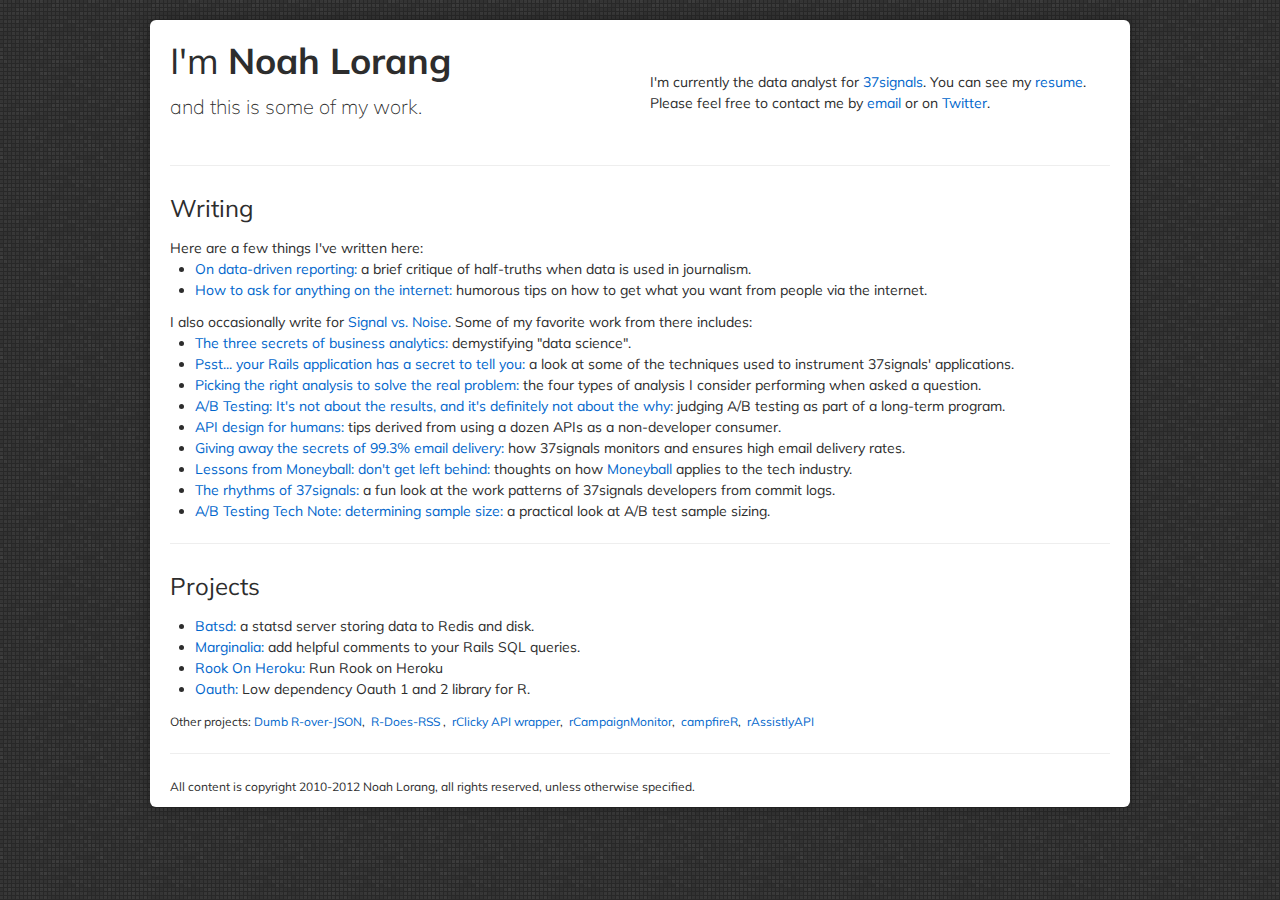
<file: index.html>
<html>
  
  <head>
    <title>Noah Lorang</title>
    <meta name="Keywords" content="datarobots, noah lorang, noahhl, noahhlo">

    <link href="css/bootstrap.min.css" rel="stylesheet">
    <link rel='stylesheet' type='text/css' href='style.css'>
  </head>
  <body>
    <div class='container'>
      <div class='row'>
        <div class='span6'>
          <h1>I'm <b>Noah Lorang</b></h1>
          <p class='lead'>and this is some of my work.</p>
        </div>
        <div class='span6'>
          <br/>
          <br/>
          I'm currently the data analyst for <a href="http://37signals.com">37signals</a>. You can see my <a href="http://www.linkedin.com/in/noahlorang">resume</a>.<br/>
          Please feel free to contact me by <a href="mailto:noah@datarobots.com">email</a> or on <a href="http://twitter.com/noahhlo">Twitter</a>.
        </div>
      </div>
      <hr/>
      <h3>Writing</h3>
      Here are a few things I've written here:
      <ul>
        <li><a href="writing/on-data-driven-reporting.html">On data-driven reporting:</a> a brief critique of half-truths when data is used in journalism.</li>
        <li><a href="writing/how-to-ask-for-anything-on-the-internet.html">How to ask for anything on the internet:</a> humorous tips on how to get what you want from people via the internet.</li>
      </ul>
      I also occasionally write for <a href="http://37signals.com/svn">Signal vs. Noise</a>. Some of my favorite work from there includes:
      <ul>
        <li><a href="http://37signals.com/svn/posts/3002-the-three-secrets-of-business-analytics-no-rocket-science-here">The three secrets of business analytics:</a> demystifying "data science".</li>
        <li><a href="http://37signals.com/svn/posts/3091-pssst-your-rails-application-has-a-secret-to-tell-you">Psst... your Rails application has a secret to tell you:</a> a look at some of the techniques used to instrument 37signals' applications.</li>
        <li><a href="http://37signals.com/svn/posts/3197-picking-the-right-analysis-to-solve-the-real-problem">Picking the right analysis to solve the real problem:</a> the four types of analysis I consider performing when asked a question.</li>
        <li><a href="http://37signals.com/svn/posts/3169-ab-testing-its-not-about-the-results-and-its-definitely-not-about-the-why">A/B Testing: It's not about the results, and it's definitely not about the why:</a> judging A/B testing as part of a long-term program.</li>
        <li><a href="http://37signals.com/svn/posts/3018-api-design-for-humans">API design for humans:</a> tips derived from using a dozen APIs as a non-developer consumer.</li>
        <li><a href="http://37signals.com/svn/posts/3096-giving-away-the-secrets-of-993-email-delivery">Giving away the secrets of 99.3% email delivery:</a> how 37signals monitors and ensures high email delivery rates.</li>
        <li><a href="http://37signals.com/svn/posts/3098-lessons-from-moneyball-dont-get-left-behind">Lessons from Moneyball: don't get left behind:</a> thoughts on how <a href="http://en.wikipedia.org/wiki/Moneyball">Moneyball</a> applies to the tech industry.</li>
        <li><a href="http://37signals.com/svn/posts/3019-the-rhythms-of-37signals">The rhythms of 37signals:</a> a fun look at the work patterns of 37signals developers from commit logs.</li>
        <li><a href="http://37signals.com/svn/posts/3004-ab-testing-tech-note-determining-sample-size">A/B Testing Tech Note: determining sample size: </a> a practical look at A/B test sample sizing.</li>
      </ul>

      <hr/>
 
      <h3>Projects</h3>
      <ul>
        <li><a href="http://github.com/noahhl/batsd">Batsd:</a> a statsd server storing data to Redis and disk.</li>
        <li><a href="http://github.com/37signals/marginalia">Marginalia:</a> add helpful comments to your Rails SQL queries.</li>
        <li><a href="http://github.com/noahhl/rookonheroku">Rook On Heroku:</a> Run Rook on Heroku</li>
        <li><a href="http://github.com/noahhl/oauth">Oauth:</a> Low dependency Oauth 1 and 2 library for R.</li>
      </ul>
      <span class='small'>
        Other projects: 
          <a href="http://github.com/noahhl/rbyjson">Dumb R-over-JSON</a>,&nbsp;
          <a href="http://github.com/noahhl/r-does-rss">R-Does-RSS</a> ,&nbsp;
          <a href="http://github.com/noahhl/rClicky">rClicky API wrapper</a>,&nbsp;
          <a href="http://github.com/noahhl/rCampaignMonitor">rCampaignMonitor</a>,&nbsp;
          <a href="http://github.com/noahhl/campfireR">campfireR</a>,&nbsp;
          <a href="http://github.com/noahhl/rAssistlyAPI">rAssistlyAPI</a>
        </ul>
      </span>
      <hr/>
      <span class='small'>All content is copyright 2010-2012 Noah Lorang, all rights reserved, unless otherwise specified.</span>
  </div>

  
  </body>
</html>
</file>
<file: style.css>
body {
  background: url("assets/px_by_Gre3g.png");
}

a {
  text-decoration: none;
  color: #06c;
}
a:hover {
  text-decoration: underline;
  color: #cc6600;
}

div.section ul {
  list-style-type: none;
}

div.container {
  margin: 20px auto;
  padding: 10px 20px;
  background: #fff;
  border-radius:6px;
  -moz-border-radius:6px;
  -webkit-border-radius:6px;
  box-shadow: rgba(0,0,0,0.3) 0px 0px 12px; 
}


span.small {
  font-size: 12px;
}
</file>
